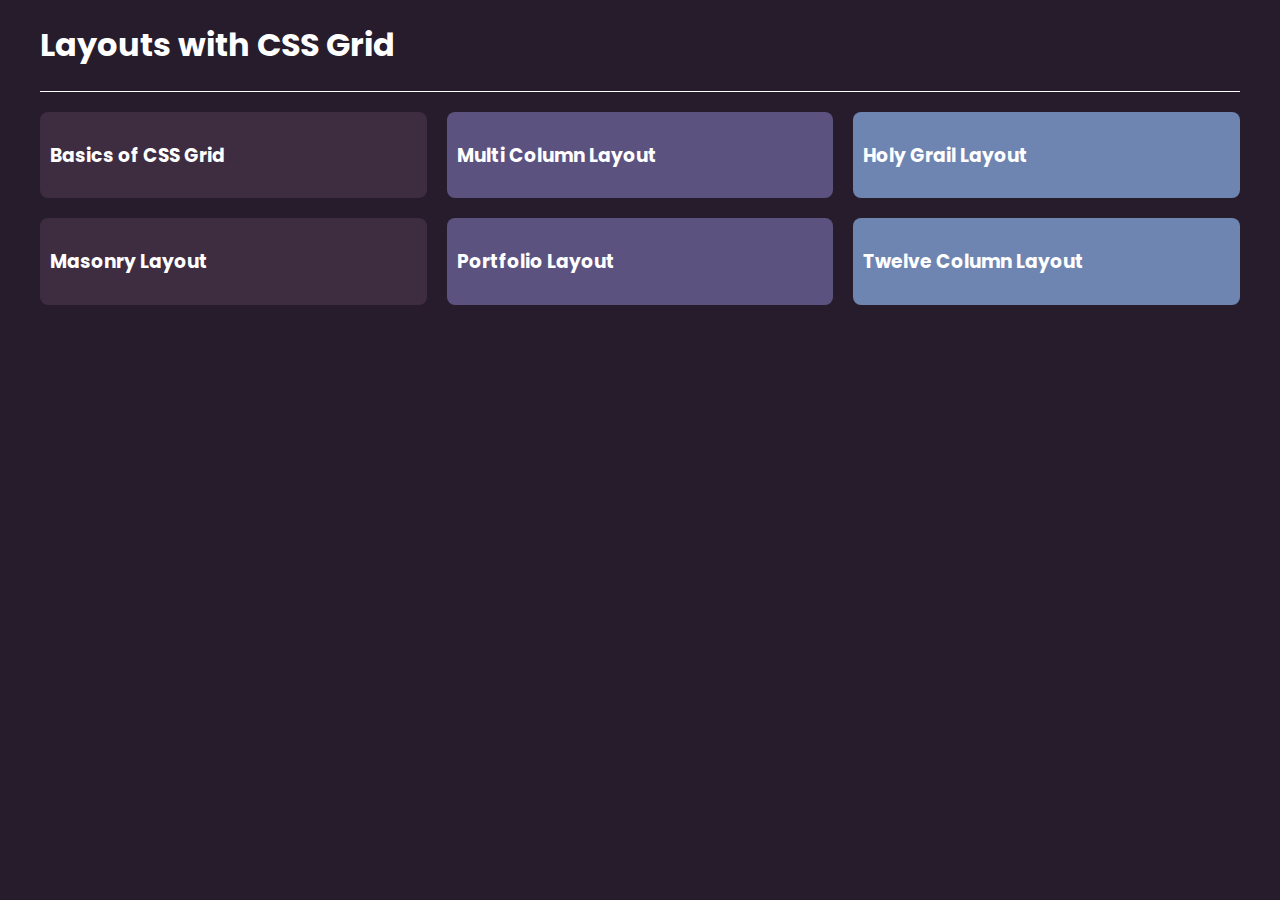
<file: index.html>
<!DOCTYPE html>
<html lang="en">

<head>
    <meta charset="UTF-8">
    <meta http-equiv="X-UA-Compatible" content="IE=edge">
    <meta name="viewport" content="width=device-width, initial-scale=1.0">
    <link rel="stylesheet" href="style.css">
    <title>Layouts with CSS Grid</title>
</head>

<body>
    <header>
        <h1>Layouts with CSS Grid</h1>
    </header>

    <main class="grid-container">
        <a href="./1-basics" class="grid-item-1">
            <h3>Basics of CSS Grid</h2>
        </a>
        <a href="./2-multi-column/" class="grid-item-2">
            <h3>Multi Column Layout</h2>
        </a>
        <a href="./3-holy-grail/" class="grid-item-3">
            <h3>Holy Grail Layout</h2>
        </a>
        <a href="./4-masonry/" class="grid-item-4">
            <h3>Masonry Layout</h2>
        </a>
        <a href="" class="grid-item-5">
            <h3>Portfolio Layout</h2>
        </a>
        <a href="" class="grid-item-6">
            <h3>Twelve Column Layout</h2>
        </a>
    </main>

</body>

</html>
</file>
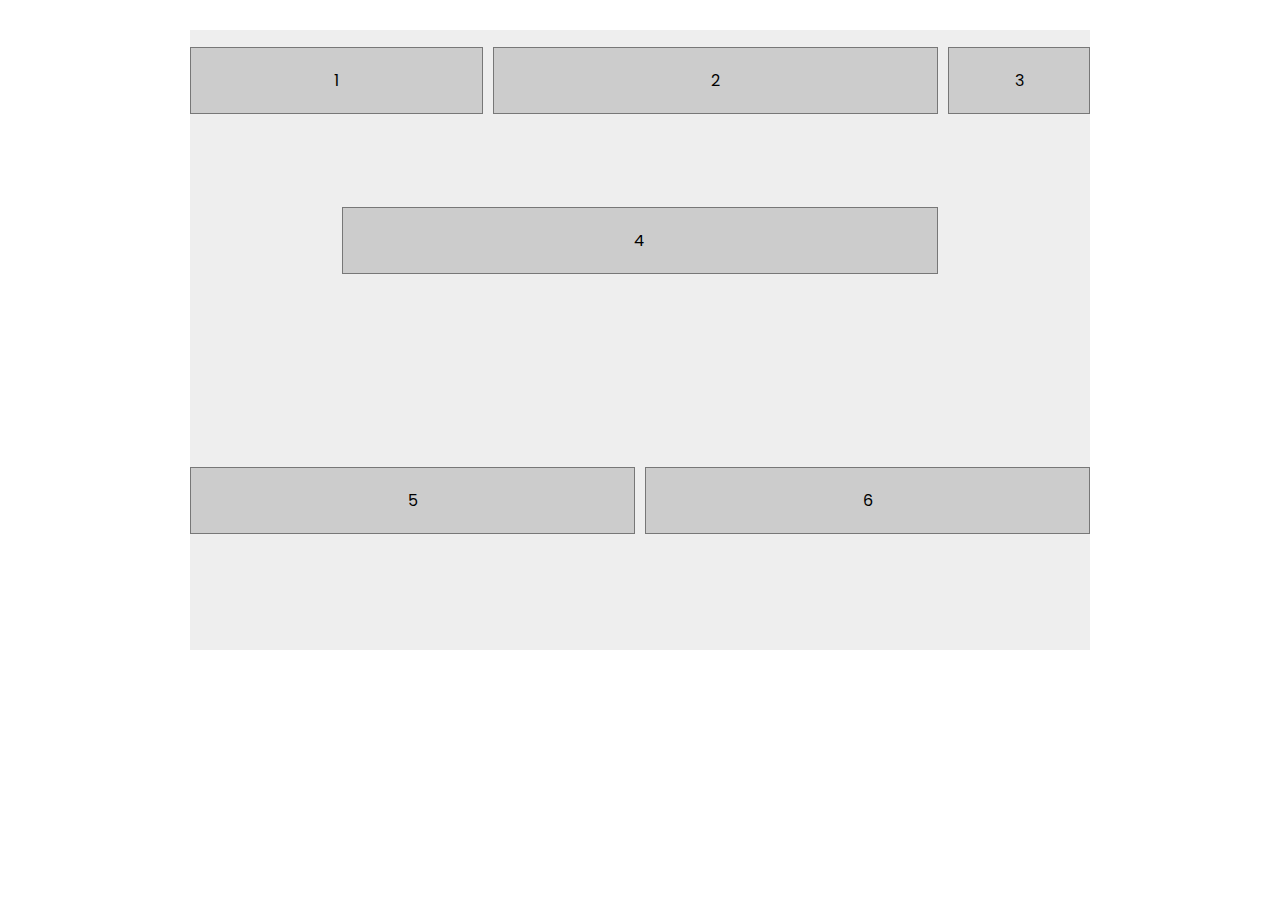
<file: 1-basics/index.html>
<!DOCTYPE html>
<html lang="en">
<head>
    <meta charset="UTF-8">
    <meta http-equiv="X-UA-Compatible" content="IE=edge">
    <meta name="viewport" content="width=device-width, initial-scale=1.0">
    <title>Basics</title>
    <link rel="stylesheet" href="style.css">
</head>
<body>
    <div class="grid-container">
        <div class="grid-item-1">1</div>
        <div class="grid-item-2">2</div>
        <div class="grid-item-3">3</div>
        <div class="grid-item-4">4</div>
        <div class="grid-item-5">5</div>
        <div class="grid-item-6">6</div>
    </div>
</body>
</html>
</file>
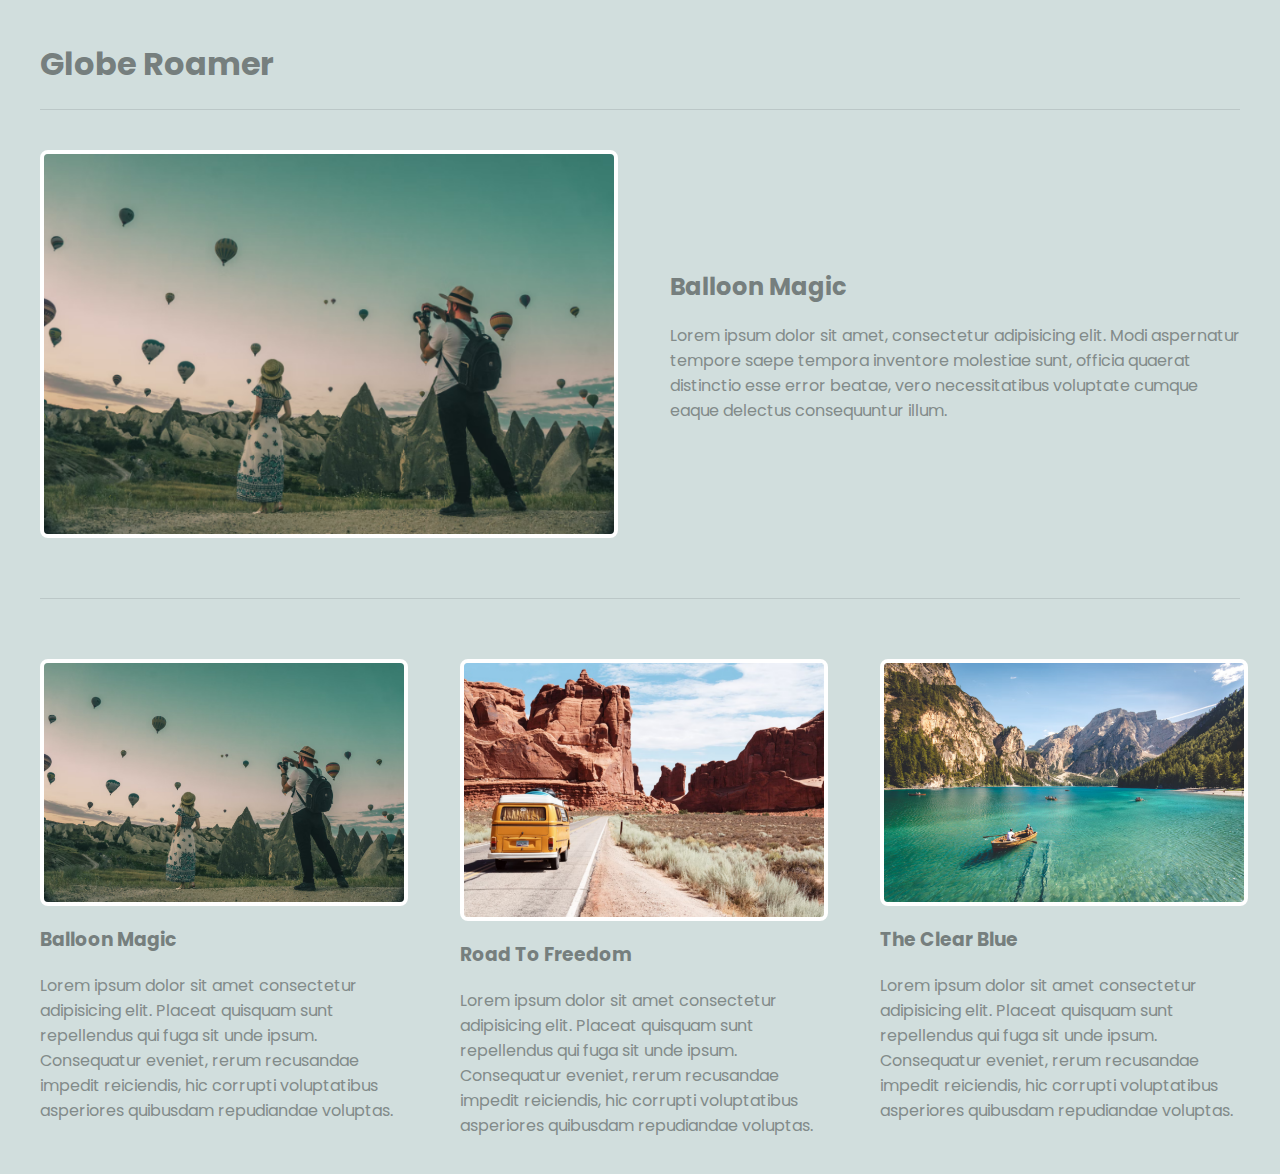
<file: 2-multi-column/index.html>
<html lang="en">

<head>
    <meta charset="UTF-8">
    <meta http-equiv="X-UA-Compatible" content="IE=edge">
    <meta name="viewport" content="width=device-width, initial-scale=1.0">
    <title>Multi Column Blog Layout</title>
    <link rel="stylesheet" href="style.css">
</head>

<body>

    <header>
        <h1>Globe Roamer</h1>
    </header>

    <main class="grid-container">
        <article class="featured">
            <img src="./assets/img/1.png" alt="featured image">
            <div>
                <h2>Balloon Magic</h2>
                <p>Lorem ipsum dolor sit amet, consectetur adipisicing elit. Modi aspernatur tempore saepe tempora
                    inventore molestiae sunt, officia quaerat distinctio esse error beatae, vero necessitatibus
                    voluptate cumque eaque delectus consequuntur illum.</p>
            </div>
        </article>

        <article>
            <img src="./assets/img/1.png" alt="article image">
            <div>
                <h3>Balloon Magic</h3>
                <p>Lorem ipsum dolor sit amet consectetur adipisicing elit. Placeat quisquam sunt repellendus qui fuga
                    sit unde ipsum. Consequatur eveniet, rerum recusandae impedit reiciendis, hic corrupti voluptatibus
                    asperiores quibusdam repudiandae voluptas.</p>
            </div>
        </article>

        <article>
            <img src="./assets/img/2.png" alt="article image">
            <div>
                <h3>Road To Freedom</h3>
                <p>Lorem ipsum dolor sit amet consectetur adipisicing elit. Placeat quisquam sunt repellendus qui fuga
                    sit unde ipsum. Consequatur eveniet, rerum recusandae impedit reiciendis, hic corrupti voluptatibus
                    asperiores quibusdam repudiandae voluptas.</p>
            </div>
        </article>

        <article>
            <img src="./assets/img/3.png" alt="article image">
            <div>
                <h3>The Clear Blue</h3>
                <p>Lorem ipsum dolor sit amet consectetur adipisicing elit. Placeat quisquam sunt repellendus qui fuga
                    sit unde ipsum. Consequatur eveniet, rerum recusandae impedit reiciendis, hic corrupti voluptatibus
                    asperiores quibusdam repudiandae voluptas.</p>
            </div>
        </article>
    </main>
</body>

</html>
</file>
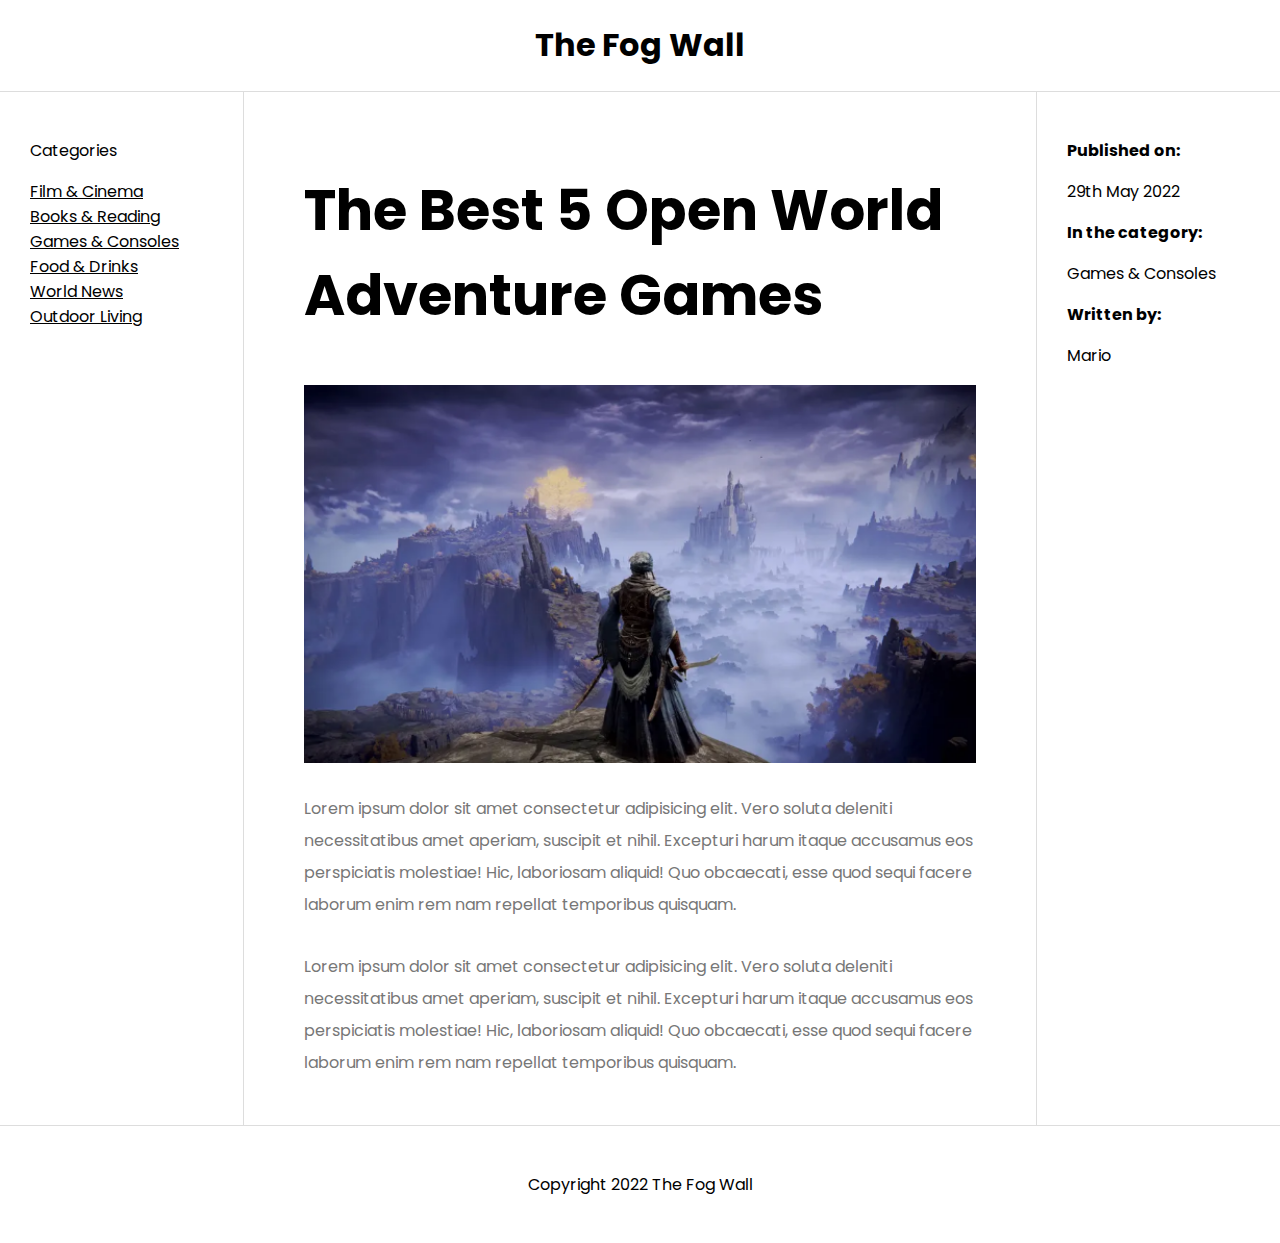
<file: 3-holy-grail/index.html>
<html lang="en">

<head>
    <meta charset="UTF-8">
    <meta http-equiv="X-UA-Compatible" content="IE=edge">
    <meta name="viewport" content="width=device-width, initial-scale=1.0">
    <title>Holy Grail Layout</title>
    <link rel="stylesheet" href="style.css">
</head>

<body>
    <div class="grid-container">

        <header>
            <h1>The Fog Wall</h1>
        </header>

        <nav>
            <p>Categories</p>
            <li>Film & Cinema</li>
            <li>Books & Reading</li>
            <li>Games & Consoles</li>
            <li>Food & Drinks</li>
            <li>World News</li>
            <li>Outdoor Living</li>
        </nav>

        <article>
            <h2>The Best 5 Open World Adventure Games</h2>
            <img src="./assets/img/banner.png" alt="Article banner">
            <p>Lorem ipsum dolor sit amet consectetur adipisicing elit. Vero soluta deleniti necessitatibus amet
                aperiam, suscipit et nihil. Excepturi harum itaque accusamus eos perspiciatis molestiae! Hic, laboriosam
                aliquid! Quo obcaecati, esse quod sequi facere laborum enim rem nam repellat temporibus quisquam.</p>
            <p>Lorem ipsum dolor sit amet consectetur adipisicing elit. Vero soluta deleniti necessitatibus amet
                aperiam, suscipit et nihil. Excepturi harum itaque accusamus eos perspiciatis molestiae! Hic, laboriosam
                aliquid! Quo obcaecati, esse quod sequi facere laborum enim rem nam repellat temporibus quisquam.</p>
        </article>

        <aside>
            <ul>
                <li>
                    <p><strong>Published on:</strong></p>
                    <p>29th May 2022</p>
                </li>
                <li>
                    <p><strong>In the category:</strong></p>
                    <p>Games & Consoles</p>
                </li>
                <li>
                    <p><strong>Written by:</strong></p>
                    <p>Mario</p>
                </li>
            </ul>
        </aside>

        <footer>
            <p>Copyright 2022 The Fog Wall</p>
        </footer>
    </div>
</body>

</html>
</file>
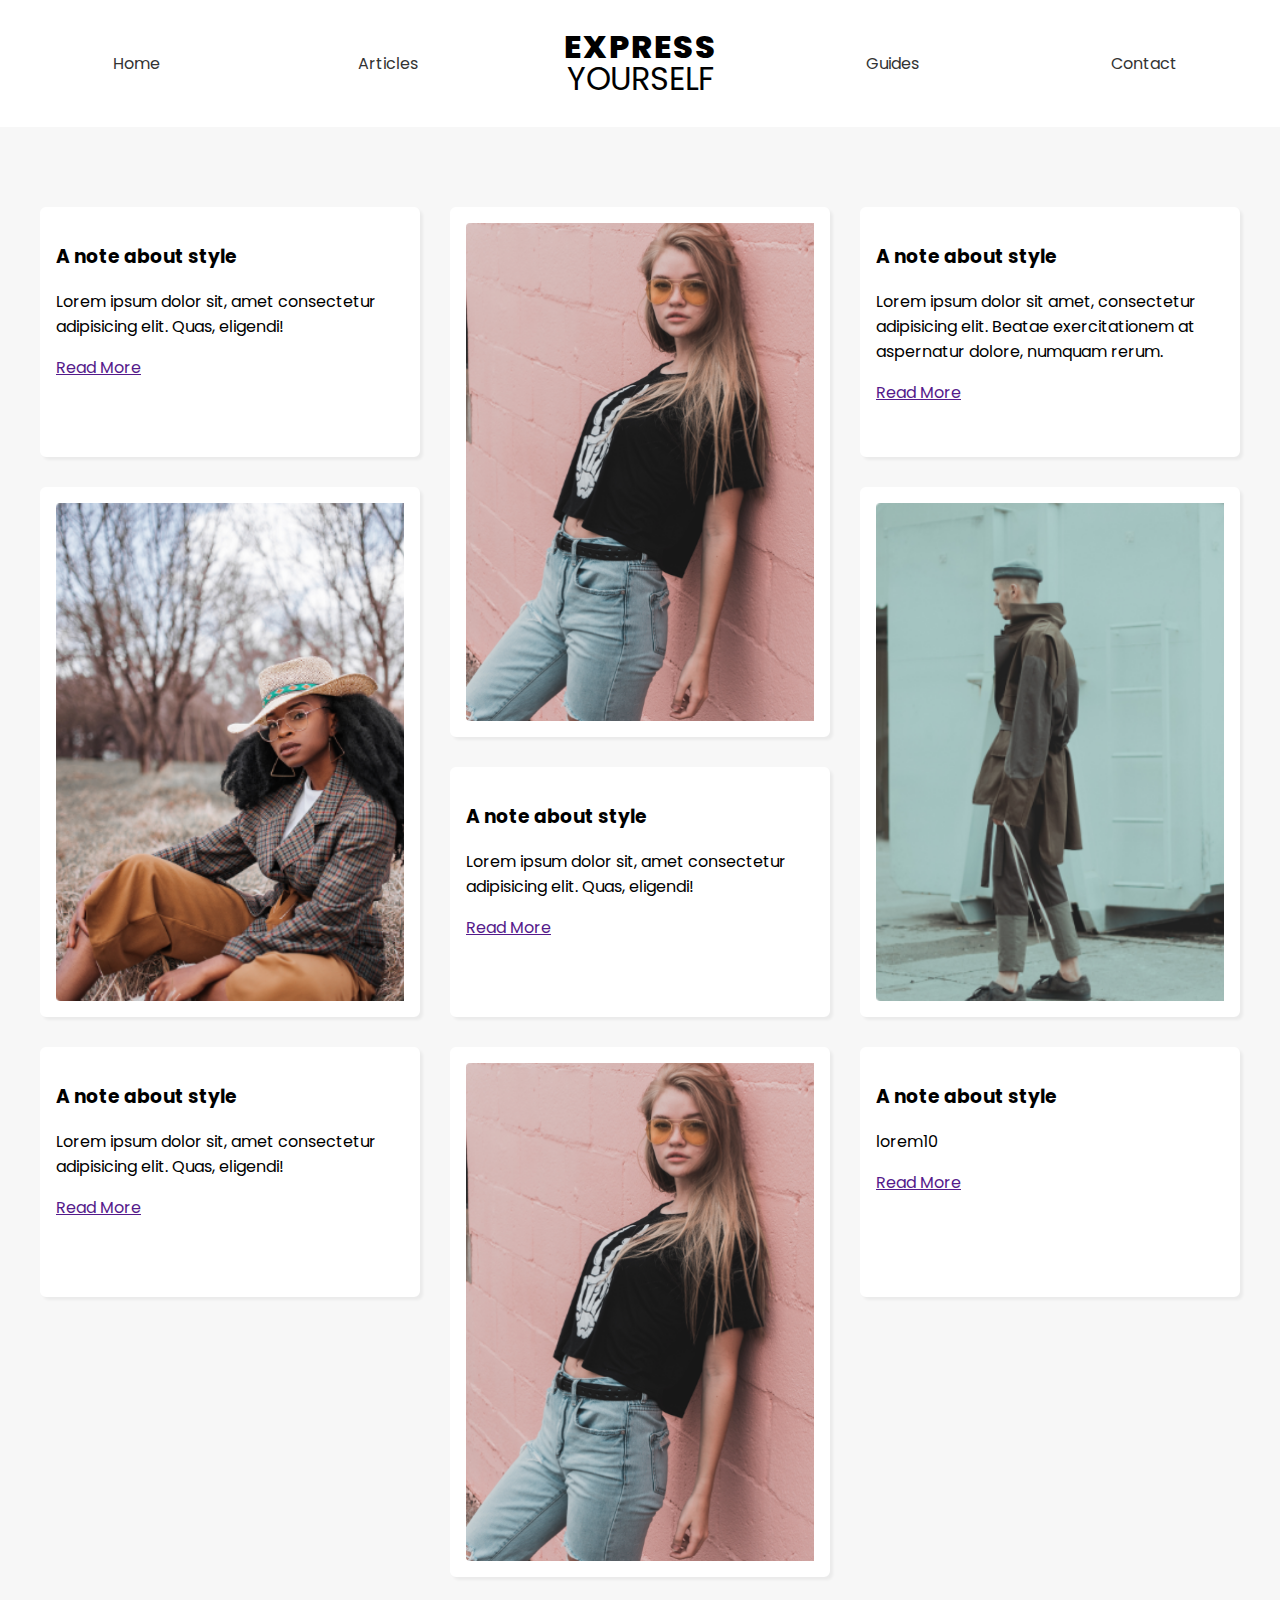
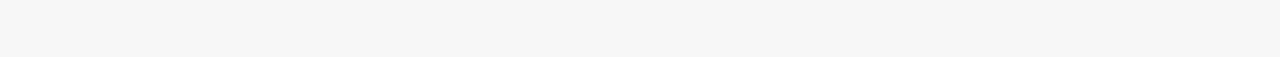
<file: 4-masonry/index.html>
<html lang="en">

<head>
    <meta charset="UTF-8">
    <meta http-equiv="X-UA-Compatible" content="IE=edge">
    <meta name="viewport" content="width=device-width, initial-scale=1.0">
    <title>Masonry Style Layout</title>
    <link rel="stylesheet" href="style.css">
</head>

<body>
    <header>
        <nav>
            <a href="">Home</a>
            <a href="">Articles</a>
            <h1>
                <div>Express</div>
                <div>Yourself</div>
            </h1>
            <a href="">Guides</a>
            <a href="">Contact</a>
        </nav>
    </header>

    <main>
        <div class="short">
            <h3>A note about style</h3>
            <p>Lorem ipsum dolor sit, amet consectetur adipisicing elit. Quas, eligendi!</p>
            <a href="">Read More</a>
        </div>

        <div class="tall">
            <img src="./assets/img/1.png" alt="model">
        </div>

        <div class="short">
            <h3>A note about style</h3>
            <p>Lorem ipsum dolor sit amet, consectetur adipisicing elit. Beatae exercitationem at aspernatur dolore,
                numquam rerum.
            </p>
            <a href="">Read More</a>
        </div>

        <div class="tall">
            <img src="./assets/img/2.png" alt="model">
        </div>

        <div class="tall">
            <img src="./assets/img/3.png" alt="model">
        </div>

        <div class="short">
            <h3>A note about style</h3>
            <p>Lorem ipsum dolor sit, amet consectetur adipisicing elit. Quas, eligendi!</p>
            <a href="">Read More</a>
        </div>


        <div class="short">
            <h3>A note about style</h3>
            <p>Lorem ipsum dolor sit, amet consectetur adipisicing elit. Quas, eligendi!</p>
            <a href="">Read More</a>
        </div>

        <div class="tall">
            <img src="./assets/img/1.png" alt="model">
        </div>

        <div class="short">
            <h3>A note about style</h3>
            <p>lorem10
            </p>
            <a href="">Read More</a>
        </div>

    </main>

</body>

</html>
</file>
<file: style.css>
@import url('https://fonts.googleapis.com/css2?family=Poppins:wght@200;400;500;600;800&family=VT323&display=swap');

body {
    margin: 20px;
    font-family: "Poppins";
    background: #261C2C;
}

h1, h2, h3 {
    color: #ffffff;
}

a {
    color: #ffffff;
    text-decoration: none;
}

header {
    max-width: 1200px;
    margin: 20px auto;
    border-bottom: 1px solid #ffffff;
}

.grid-container {
    display: grid;
    grid-template-columns: repeat(3, 1fr);
    gap: 20px;
    max-width: 1200px;
    margin: 20px auto;
}

.grid-container > a {
    grid-column: span 3;
    border-radius: 8px;
    padding: 10px;
}

.grid-item-1, .grid-item-4 {
    background-color: #3E2C41;
}

.grid-item-2, .grid-item-5 {
    background-color: #5C527F;
}

.grid-item-3, .grid-item-6 {
    background-color: #6E85B2;
}

@media screen and (min-width: 768px) {
    .grid-container {
        grid-template-columns: repeat(2, 1fr);
    }   

    .grid-container > a {
        grid-column: span 1;
    }
}

@media screen and (min-width: 1024px) {
    .grid-container {
        grid-template-columns: repeat(3, 1fr);
    }   

    .grid-container > a {
        grid-column: span 1;
    }
}
</file>
<file: 1-basics/style.css>
@import url('https://fonts.googleapis.com/css2?family=Poppins:wght@200;400;500;600;800&family=VT323&display=swap');

body {
    margin: 30px;
    font-family: "Poppins";
}

.grid-container {
    background-color: #eee;
    max-width: 900px;
    margin: 0 auto;
    display: grid;
    grid-template-columns: repeat(6, 1fr);
    grid-template-rows: 100px 200px 300px;
    gap: 10px;
    justify-items: stretch;
    align-items: center;
}

.grid-container > div {
    background-color: #ccc;
    border: 1px solid #777;
    text-align: center;
    padding: 20px;
}

.grid-item-1 {
    grid-column: 1 / span 2;
}

.grid-item-2 {
    grid-column: span 3;
}

.grid-item-3 {
    grid-column: span 1;
}

.grid-item-4 {
    grid-column: 2 / 6;
}

.grid-item-5 {
    grid-column: span 3;
}

.grid-item-6 {
    grid-column: span 3;
}
</file>
<file: 2-multi-column/style.css>
@import url('https://fonts.googleapis.com/css2?family=Poppins:wght@200;400;500;600;800&family=VT323&display=swap');

body {
  margin: 20px;
  font-family: "Poppins";
  background: #d1dedd;
}
ul, li {
  padding: 0;
  list-style-type: none;
}
h1,h2,h3 {
  color: #767f7e;
}
p {
  color: #828b8a;
}

header {
    max-width: 1200px;
    margin: 40px auto;
    border-bottom: 1px solid #bbc7c7;
}

.grid-container {
    display: grid;
    grid-template-columns: repeat(3, 1fr);
    gap: 60px;
    max-width: 1200px;
    margin: 20px  auto;
}

article.featured {
    grid-column: span 3;
    display: grid;
    grid-template-columns: repeat(2, 1fr);
    gap: 60px;
    align-items: center;
    padding-bottom: 60px;
    border-bottom: 1px solid #bbc7c7;
}

article img, article.featured img {
    width: 100%;
    border: 4px solid #fff;
    border-radius: 8px;
}

@media screen and (max-width: 768px) {
    article.featured {
        display: block;
    }

    article {
        grid-column: span 3;
        display: grid;
        grid-template-columns: repeat(2, 1fr);
        gap: 60px;
        align-items: center;
    }
}

@media screen and (max-width: 425px) {
    article, article.featured {
        display: block;
        margin: 0 20px;
    }
}
</file>
<file: 3-holy-grail/style.css>
@import url('https://fonts.googleapis.com/css2?family=Poppins:wght@200;400;500;600;800&family=VT323&display=swap');

body {
  margin: 0;
  font-family: "Poppins";
}
ul, li {
  padding: 0;
  list-style-type: none;
}

.grid-container {
    display: grid;
    grid-template-columns: 1fr 3fr 1fr;
    column-gap: 30px;
}

header {
    grid-column: span 3;
    text-align: center;
    border-bottom: 1px solid #ddd;
}

nav {
    padding: 30px;
    border-right: 1px solid #ddd;
}

nav li {
    text-decoration: underline;
    cursor: pointer;
}

article {
    padding: 30px;
}

article h2 {
    font-size: 3.5em;
    max-width: 800px;
}

article  img {
    width: 100%;
}

article  p {
    margin-top: 30px;
    line-height: 2em;
    color: #777;
}

aside {
    border-left: 1px solid #ddd;
    padding: 30px;
}

footer {
    grid-column: span 3;
    text-align: center;
    border-top: 1px solid #ddd;
    padding: 30px;
}

/* Responsive */
@media screen and (max-width: 1200px) {
    nav {
        grid-column: span 3;

        border-bottom: 1px solid #ddd;
        border-right: 0;
    }

    nav li {
        display: inline-block;
        margin-right: 10px;
    }

    article {
        grid-column: span 2;
    }

    aside {
        grid-column: span 1;
        padding: 16px;
    }
}

@media screen and (max-width: 980px) {
    nav, article, aside {
        grid-column: span 3;
    }

    aside {
        border-left: 0;
        border-top: 1px solid #ddd;
    }

    article h2 {
        font-size: 2.5em;
    }
}
</file>
<file: 4-masonry/style.css>
@import url('https://fonts.googleapis.com/css2?family=Poppins:wght@200;400;500;600;800&family=VT323&display=swap');

body {
  margin: 0;
  font-family: "Poppins";
  background: #f7f7f7;
}

header {
  background-color: #fff;
  padding: 10px;
}

nav {
  max-width: 1400px;
  margin: 0 auto;
  display: grid;
  grid-template-columns: repeat(5, 1fr);
  align-items: center;
  text-align: center;
}

nav a {
  text-decoration: none;
  color: #333;
  cursor: pointer;
}

nav h1 {
  text-transform: uppercase;
  line-height: 1em;
}

nav h1 div:first-child {
  font-weight: 800;
  letter-spacing: 1.5px;
}

nav h1 div:last-child {
  font-weight: 400;
}

main {
  max-width: 1200px;
  margin: 60px auto;
  padding: 20px;
  display: grid;
  grid-template-columns: repeat(3, 1fr);
  grid-auto-rows: 250px;
  gap: 30px;
}

main div {
  overflow: hidden;
  background-color: #fff;
  border-radius: 6px;
  border: 16px solid #fff;
  box-shadow: 3px 3px 3px rgba(0, 0, 0, 0.05);
}

main img {
  min-width: 100%;
  height: 100%;
}

main .short {
  grid-row: span 1;
}

main .tall {
  grid-row: span 2;
}

/* responsive */
@media screen and (max-width: 968px) {
  main {
    grid-template-columns: repeat(2, 1fr);
  }
}

@media screen and (max-width: 620px) {
  main {
    grid-template-columns: 1fr;
    max-width: 400px;
    margin: 20px auto;
  }

  nav {
    grid-template-columns: repeat(4, 1fr);
  }

  nav h1 {
    grid-column: 1 / span 4;
    grid-row: 1;
  }
  
}
</file>
